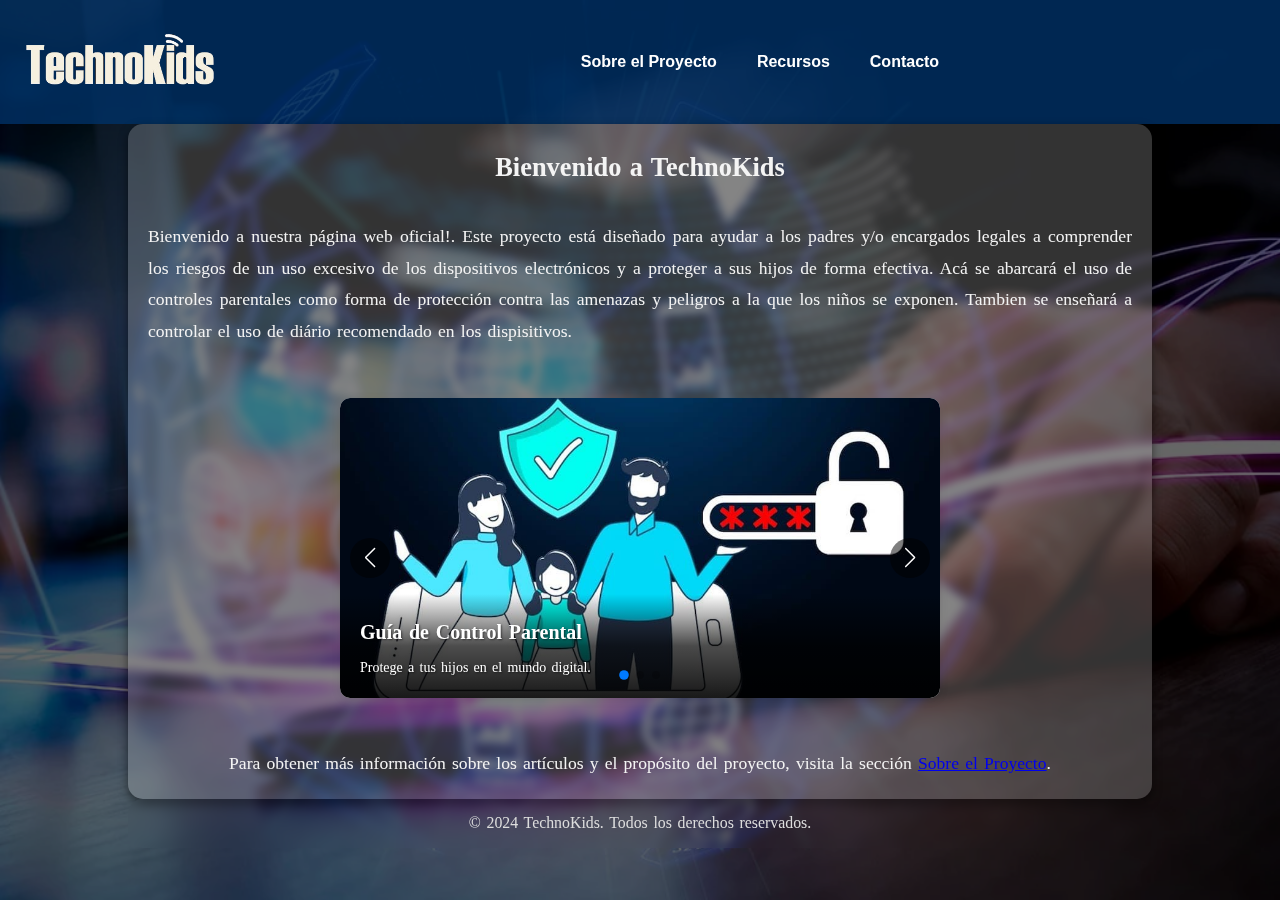
<file: index.html>
<!DOCTYPE html>
<html lang="es">
<head>
    <meta charset="UTF-8">
    <meta name="viewport" content="width=device-width, initial-scale=1.0">
    <title>Bienvenido a TechnoKids</title>
    <link rel="stylesheet" href="styles.css">
    <link rel="stylesheet" href="https://unpkg.com/swiper/swiper-bundle.min.css">
</head>
<body>
    <header>
        <div class="header-container">
            <a href="index.html">
                <img src="images/icono.png" alt="Icono" class="icono">
            </a>
            <nav>
                <ul>
                    <li><a href="about.html">Sobre el Proyecto</a></li>
                    <li><a href="resources.html">Recursos</a></li>
                    <li><a href="contact.html">Contacto</a></li>
                </ul>
            </nav>
        </div>
    </header>

    <main>
        <div class="container">
            <h2>Bienvenido a TechnoKids</h2>
            <p>Bienvenido a nuestra página web oficial!. Este proyecto está diseñado para ayudar a los padres y/o encargados legales a comprender los riesgos de un uso excesivo de los dispositivos electrónicos y a proteger a sus hijos de forma efectiva. Acá se abarcará el uso de controles parentales como forma de protección contra las amenazas y peligros a la que los niños se exponen. Tambien se enseñará a controlar el uso de diário recomendado en los dispisitivos.</p>
         
            <div class="news-carousel">
                <div class="swiper-container">
                    <div class="swiper-wrapper">
                        <!-- Noticia 1 -->
                        <div class="swiper-slide">
                            <a href="articles/control-parental.html" class="news-link">
                                <div class="news-item">
                                    <img src="images/control.jpg" alt="Control Parental">
                                    <div class="news-content">
                                        <h3>Guía de Control Parental</h3>
                                        <p>Protege a tus hijos en el mundo digital.</p>
                                    </div>
                                </div>
                            </a>
                        </div>
                        <!-- Noticia 2 -->
                        <div class="swiper-slide">
                            <a href="articles/tiempo-pantalla.html" class="news-link">
                                <div class="news-item">
                                    <img src="images/tiempo.jpg" alt="Tiempo de Pantalla">
                                    <div class="news-content">
                                        <h3>Tiempo de Pantalla Saludable</h3>
                                        <p>Establece límites en el uso de dispositivos.</p>
                                    </div>
                                </div>
                            </a>
                        </div>
                        <!-- Noticia 3 -->
                        <div class="swiper-slide">
                            <a href="articles/seguridad-online.html" class="news-link">
                                <div class="news-item">
                                    <img src="images/seguridad.jpg" alt="Seguridad Online">
                                    <div class="news-content">
                                        <h3>Seguridad Online para Niños</h3>
                                        <p>Tips para mantener seguros a tus hijos en internet.</p>
                                    </div>
                                </div>
                            </a>
                        </div>
                    </div>
                    <!-- Agregamos los botones de navegación -->
                    <div class="swiper-button-next"></div>
                    <div class="swiper-button-prev"></div>
                    <div class="swiper-pagination"></div>
                </div>
            </div>

            <p>Para obtener más información sobre los artículos y el propósito del proyecto, visita la sección <a href="about.html">Sobre el Proyecto</a>.</p>
        </div>
    </main>

    <footer>
        <div class="container">
            <p>&copy; 2024 TechnoKids. Todos los derechos reservados.</p>
        </div>
    </footer>

    <script src="https://unpkg.com/swiper/swiper-bundle.min.js"></script>
    <script>
        var swiper = new Swiper('.swiper-container', {
            slidesPerView: 1,
            spaceBetween: 30,
            loop: true,
            pagination: {
                el: '.swiper-pagination',
                clickable: true,
            },
            navigation: {
                nextEl: '.swiper-button-next',
                prevEl: '.swiper-button-prev',
            },
            autoplay: {
                delay: 5000,
                disableOnInteraction: false,
            },
        });
    </script>
</body>
</html>
</file>
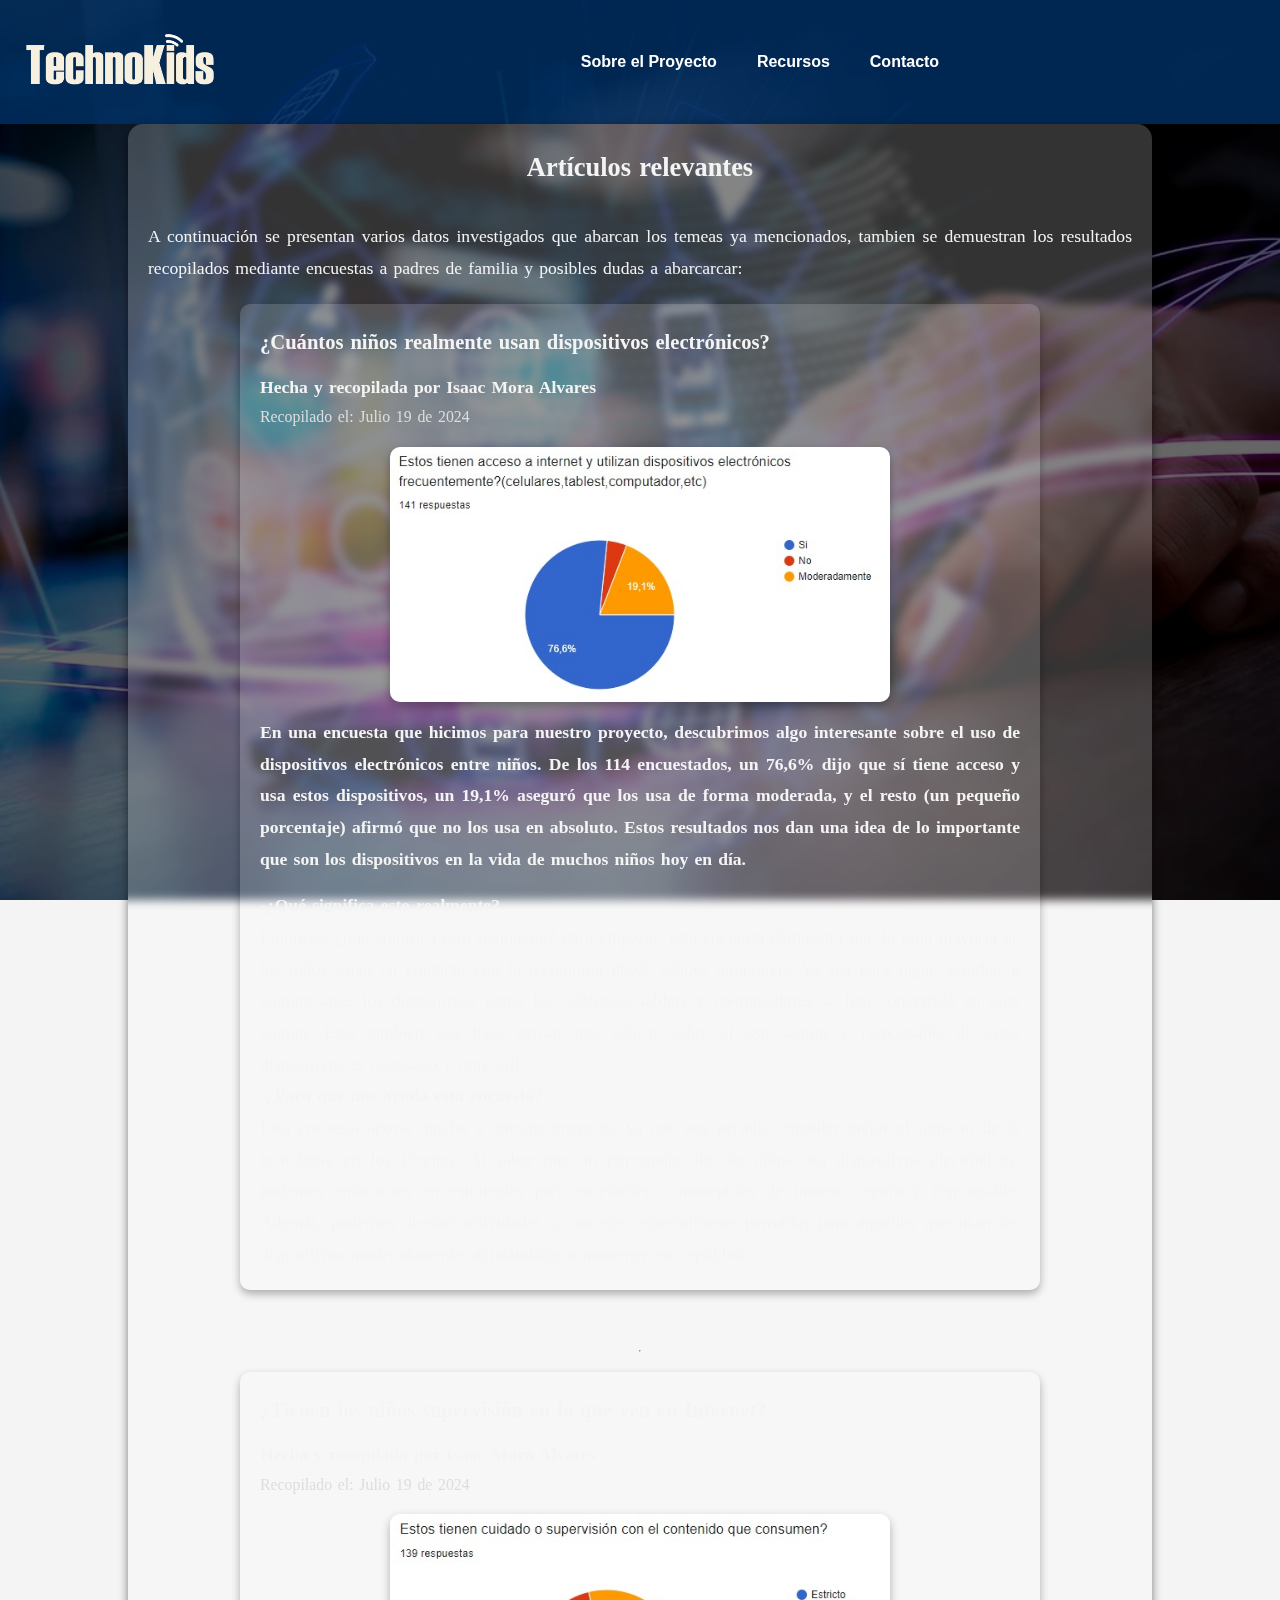
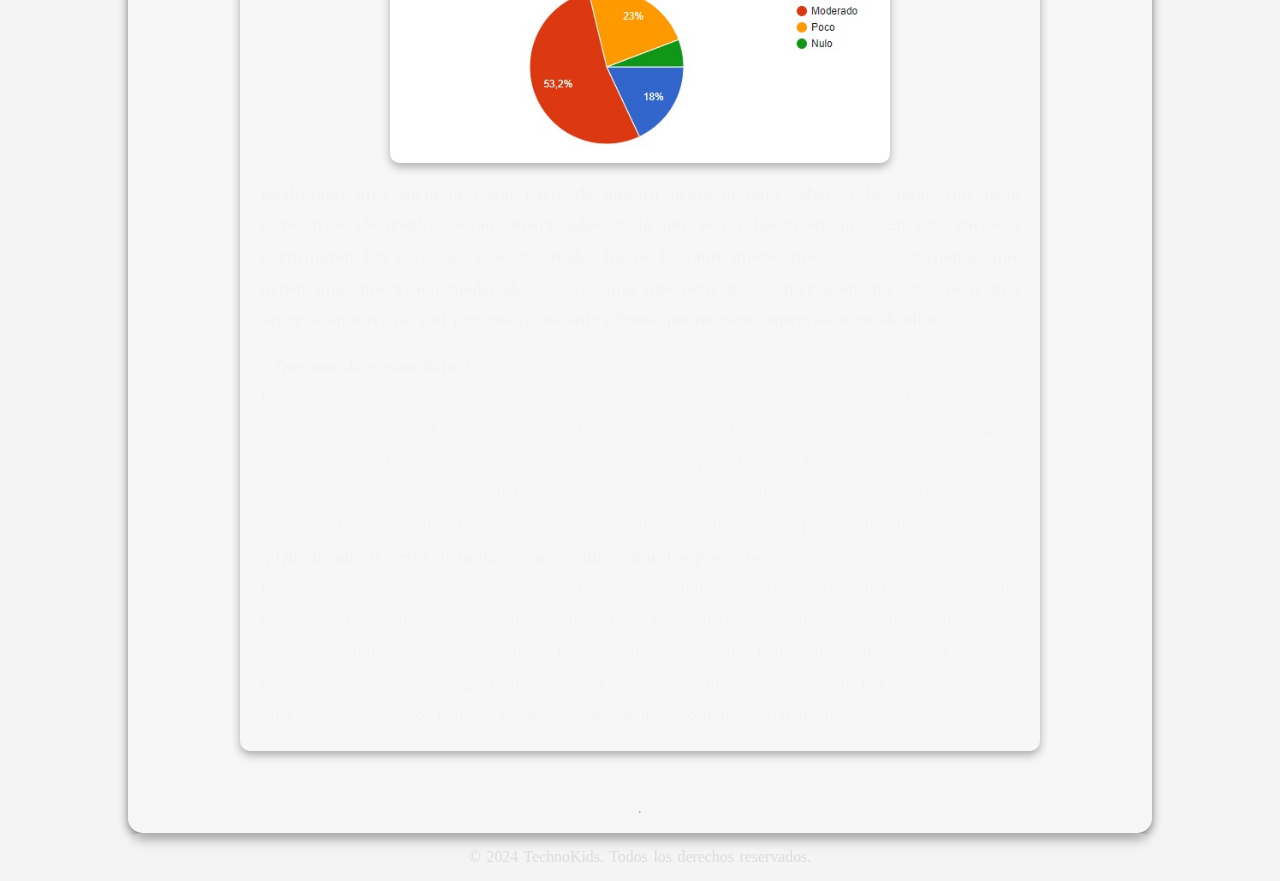
<file: about.html>
<!DOCTYPE html>
<html lang="es">
<head>
    <meta charset="UTF-8">
    <meta name="viewport" content="width=device-width, initial-scale=1.0">
    <title>Sobre el Proyecto</title>
    <link rel="stylesheet" href="styles.css">
</head>
<body>
    <header>
        <div class="header-container">
            <a href="index.html">
                <img src="images/icono.png" alt="Icono" class="icono">
            </a>
            <nav>
                <ul>
                    <li><a href="about.html">Sobre el Proyecto</a></li>
                    <li><a href="resources.html">Recursos</a></li>
                    <li><a href="contact.html">Contacto</a></li>
                </ul>
            </nav>
        </div>
    </header>

    <main>
        <div class="container">
            <h2>Artículos relevantes</h2>
            <p>A continuación se presentan varios datos investigados que abarcan los temeas ya mencionados, tambien se demuestran los resultados recopilados mediante encuestas a padres de familia y posibles dudas a abarcarcar:</p>
            
            <!-- Aquí se trasladan los artículos desde index.html -->
            <article>
                <h3>¿Cuántos niños realmente usan dispositivos electrónicos?</h3>
                <h4>Hecha y recopilada por Isaac Mora Alvares</h4>
                <p class="date">Recopilado el: <span>Julio 19 de 2024</span></p>
                <img src="images/acceso.jpg" alt="Descripción de la imagen 1" class="content-image">
                <p class="intro">
                    En una encuesta que hicimos para nuestro proyecto, descubrimos algo interesante sobre el uso de dispositivos electrónicos entre niños. De los 114 encuestados, un 76,6% dijo que sí tiene acceso y usa estos dispositivos, un 19,1% aseguró que los usa de forma moderada, y el resto (un pequeño porcentaje) afirmó que no los usa en absoluto. Estos resultados nos dan una idea de lo importante que son los dispositivos en la vida de muchos niños hoy en día.
                </p>
                <h4>-¿Qué significa esto realmente?</h4>
                <p>
                    Entonces, ¿qué significa esto realmente? Para empezar, esta encuesta demuestra que la gran mayoría de los niños están en contacto con la tecnología desde edades tempranas. Ya sea para jugar, estudiar o comunicarse, los dispositivos como los teléfonos, tablets y computadoras se han convertido en algo común. Esto también nos hace pensar que educar sobre el uso seguro y responsable de estos dispositivos es necesario y muy útil.
                </p>
                <h4>-¿Para qué nos ayuda esta encuesta?</h4>
                <p>
                    Esta encuesta aporta mucho a nuestro proyecto, ya que nos permite entender mejor el impacto de la tecnología en los jóvenes. Al saber que un porcentaje alto de niños usa dispositivos electrónicos, podemos enfocarnos en estrategias para enseñarles a manejarlos de manera segura y responsable. Además, podemos diseñar actividades o consejos especialmente pensados para aquellos que usan los dispositivos moderadamente, ayudándolos a mantener ese equilibrio.
                </p>
            </article>

            <hr>

            <article>
                <h3>¿Tienen los niños supervisión en lo que ven en Internet?</h3>
                <h4>Hecha y recopilada por Isaac Mora Alvares</h4>
                <p class="date">Recopilado el: <span>Julio 19 de 2024</span></p>
                <img src="images/contenido.jpg" alt="Descripción de la imagen 2" class="content-image">
                <p class="intro">
                    Realizamos otra encuesta como parte de nuestro proyecto para saber si los niños que usan dispositivos electrónicos están supervisados en lo que ven y hacen en línea. En esta encuesta participaron 139 personas, y los resultados fueron bastante interesantes: el 53,2% respondió que tienen una supervisión moderada, el 23% dijo que tiene poca supervisión, un 18% tiene una supervisión estricta, y el porcentaje restante afirmó que no tiene supervisión en absoluto.
                </p>
                <h4>-¿Que nos dice estos datos?</h4>
                <p>
                    Estos datos nos dicen mucho sobre cómo los padres y cuidadores están manejando el acceso de los niños a la tecnología. La mayoría parece intentar supervisar el uso, aunque de manera moderada, lo cual podría significar que los niños tienen cierta libertad, pero bajo la observación de un adulto. Sin embargo, también hay una cantidad considerable que tiene poca o nula supervisión, lo cual podría llevar a riesgos si no saben identificar contenido inapropiado o no entienden los peligros de internet.
                </p>
                <h4>-¿Qué demuestra esta encuesta y cómo ayuda a nuestro proyecto?</h4>
                <p>
                    Los resultados de esta encuesta son un reflejo de la realidad actual y le dan mucho valor a nuestro proyecto. Al ver que la mayoría de los niños tiene una supervisión moderada y muchos otros tienen supervisión mínima, entendemos que es necesario dar herramientas tanto a los padres como a los niños para navegar de manera segura en internet. A veces, los adultos no saben qué tan expuestos pueden estar los niños a ciertos peligros en línea, y esta encuesta lo muestra claramente.
                </p>
            </article>

            <hr>
            
        </div>
    </main>

    <footer>
        <div class="container">
            <p>&copy; 2024 TechnoKids. Todos los derechos reservados.</p>
        </div>
    </footer>
</body>
</html>
</file>
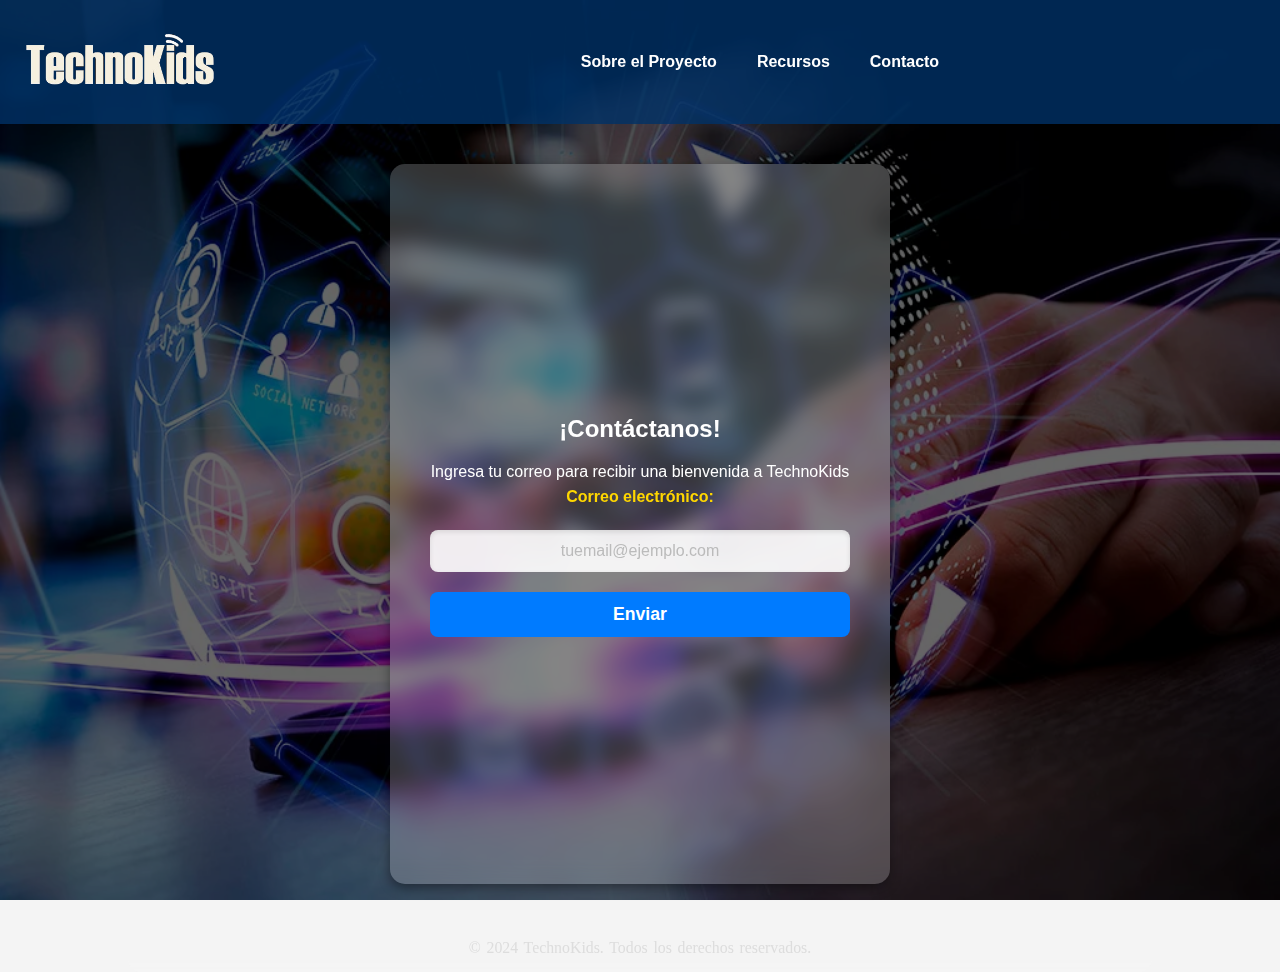
<file: contact.html>
<!DOCTYPE html>
<html lang="es">
<head>
    <meta charset="UTF-8">
    <meta name="viewport" content="width=device-width, initial-scale=1.0">
    <title>Contacto - TechnoKids</title>
    <link rel="stylesheet" href="styles.css">
</head>
<body>
    <header>
        <div class="header-container">
            <a href="index.html">
                <img src="images/icono.png" alt="Icono" class="icono">
            </a>
            <nav>
                <ul>
                    <li><a href="about.html">Sobre el Proyecto</a></li>
                    <li><a href="resources.html">Recursos</a></li>
                    <li><a href="contact.html">Contacto</a></li>
                </ul>
            </nav>
        </div>
    </header>

    <main>
        <div class="contact-container">
            <h2>¡Contáctanos!</h2>
            <p>Ingresa tu correo para recibir una bienvenida a TechnoKids</p>
            <form action="send_welcome_email.php" method="post" class="contact-form">
                <label for="email">Correo electrónico:</label>
                <input type="email" id="email" name="email" required placeholder="tuemail@ejemplo.com">
                <button type="submit">Enviar</button>
            </form>
        </div>
    </main>

    <footer>
        <div class="container">
            <p>&copy; 2024 TechnoKids. Todos los derechos reservados.</p>
        </div>
    </footer>
</body>
</html>
</file>
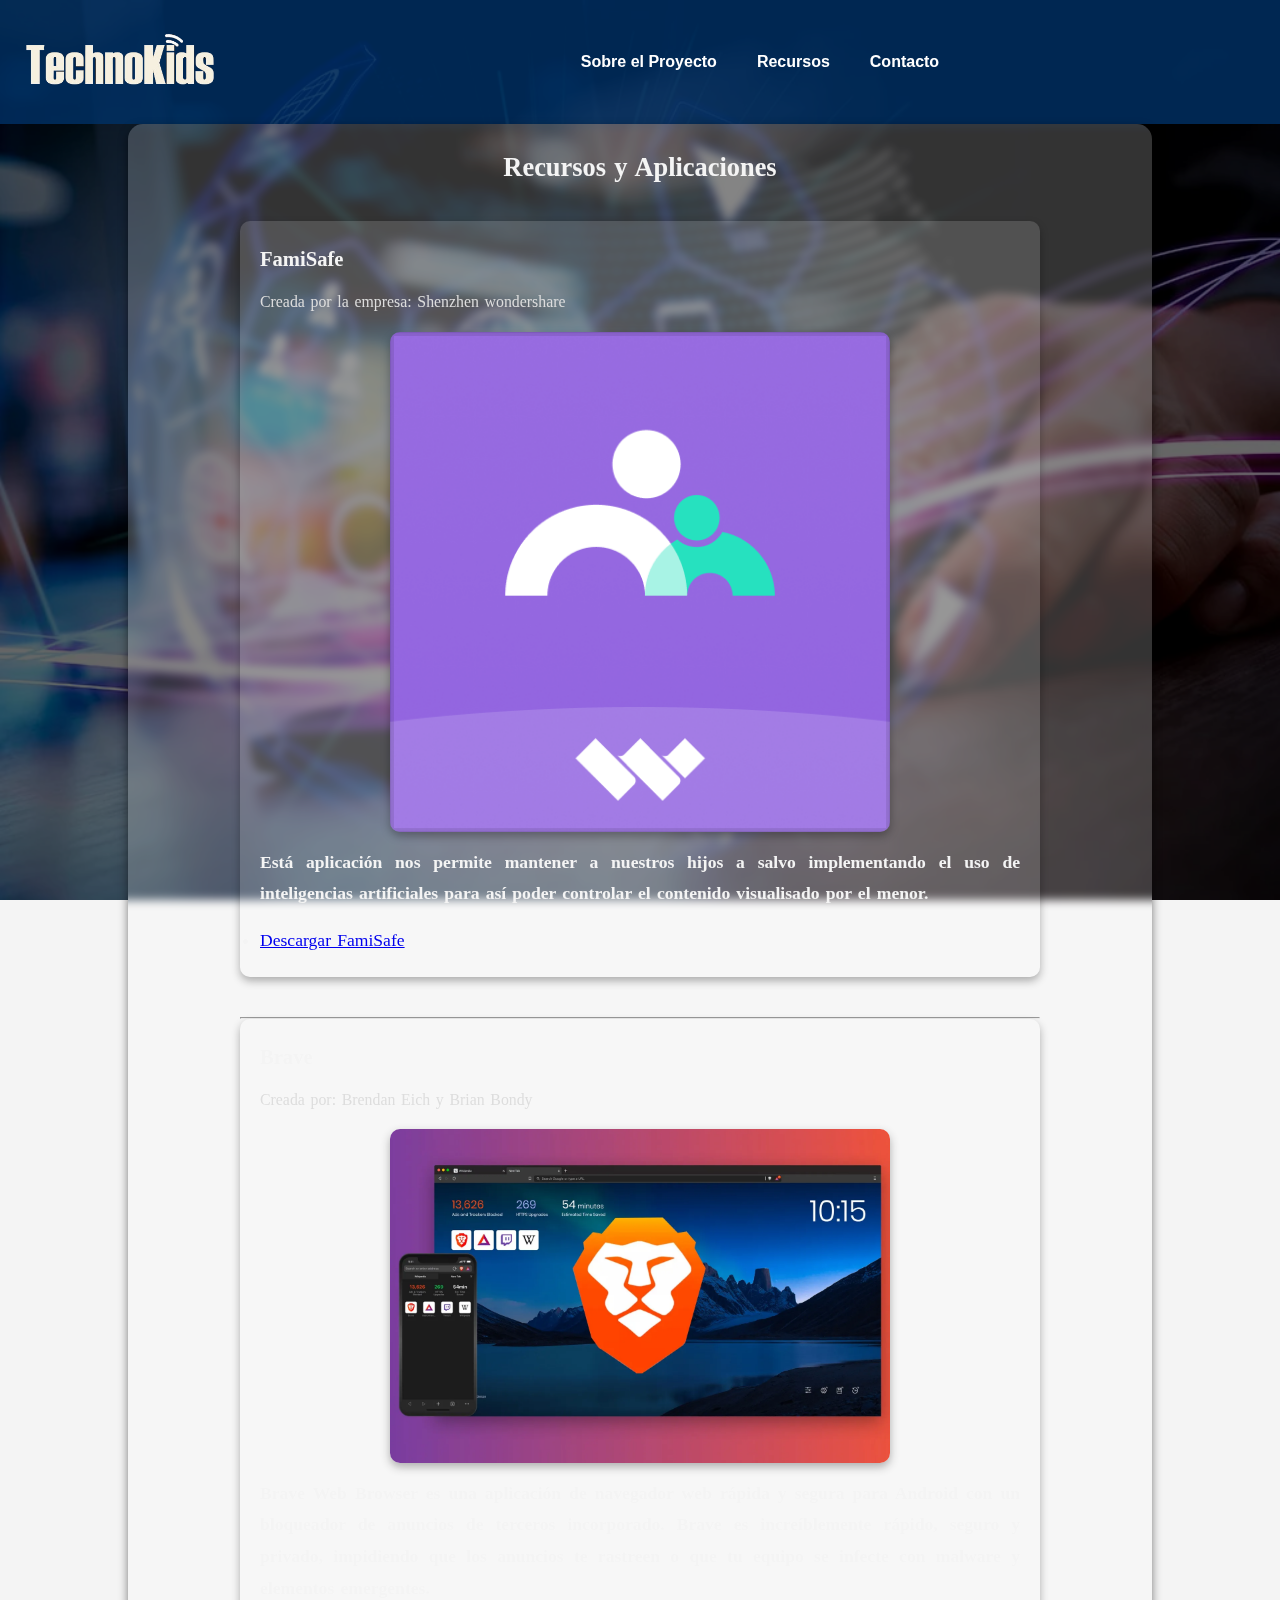
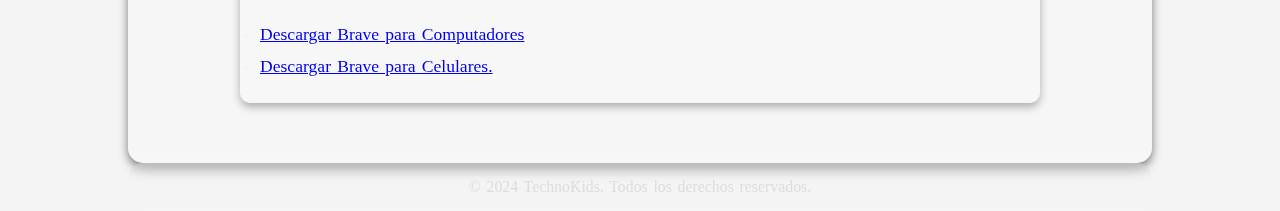
<file: resources.html>
<!DOCTYPE html>
<html lang="es">
<head>
    <meta charset="UTF-8">
    <meta name="viewport" content="width=device-width, initial-scale=1.0">
    <title>Recursos</title>
    <link rel="stylesheet" href="styles.css">
</head>
<body>
    <header>
        <div class="header-container">
            <a href="index.html">
                <img src="images/icono.png" alt="Icono" class="icono">
            </a>
            <nav>
                <ul>
                    <li><a href="about.html">Sobre el Proyecto</a></li>
                    <li><a href="resources.html">Recursos</a></li>
                    <li><a href="contact.html">Contacto</a></li>
                </ul>
            </nav>
        </div>
    </header>
    
    <main>
        <div class="container">
            <h2>Recursos y Aplicaciones</h2>
            <ul>
                <article>
                    <h3>FamiSafe</h3>
                   
                    <p class="date">Creada por la empresa: <span>Shenzhen wondershare</span></p>
                    <img src="images/FamiSafe.png" alt="Descripción de la imagen 2" class="content-image">
                    <p class="intro">
                       Está aplicación nos permite mantener a nuestros hijos a salvo implementando el uso de inteligencias artificiales para así poder controlar el contenido visualisado por el menor.
                       <li><a href="https://famisafe.wondershare.com/ad/es/parental-control-mobile-pro.html?gad_source=1&gclid=CjwKCAjw-JG5BhBZEiwAt7JR6xC1vYVy9ydip6O2wvQagh_d2LYSYZMA3zkY95dCDq110V1VaaTY8RoCQgQQAvD_BwE" download>Descargar FamiSafe</a></li>
                    </p>
                </article>

                <hr>

                <article>
                    <h3>Brave</h3>
                    <p class="date">Creada por: <span>Brendan Eich y Brian Bondy</span></p>
                    <img src="images/brave.jpg" alt="Descripción de la imagen 2" class="content-image">
                    <p class="intro">
                        Brave Web Browser es una aplicación de navegador web rápida y segura para Android con un bloqueador de anuncios de terceros incorporado. Brave es increíblemente rápido, seguro y privado, impidiendo que los anuncios te rastreen o que tu equipo se infecte con malware y elementos emergentes.
                       <li><a href="https://brave.com/es/download/" download>Descargar Brave para Computadores</a></li>
                       <li><a href="https://play.google.com/store/apps/details?id=com.brave.browser&hl=es_CR" download>Descargar Brave para Celulares.</a></li>
                    </p>
                </article>

            </ul>
        </div>
    </main>

    <footer>
        <div class="container">
            <p>&copy; 2024 TechnoKids. Todos los derechos reservados.</p>
        </div>
    </footer>
</body>
</html>
</file>
<file: styles.css>
* {
    box-sizing: border-box;
    margin: 0;
    padding: 0;
}

html, body {
    height: 100%; /* Asegura que el body ocupe toda la altura */
}

body {
    font-family: 'Arial', sans-serif;
    line-height: 1.6;
    background-image: url('images/caca.jpg'); /* Reemplaza con tu imagen */
    background-size: cover; /* Cubre toda el área */
    background-position: center; /* Centra la imagen */
    background-repeat: no-repeat; /* Evita que la imagen se repita */
    background-attachment: fixed; /* La imagen se queda fija al hacer scroll */
    background-color: #f4f4f4; /* Color de fondo por defecto */
    position: relative; /* Para el pseudo-elemento */
}

body::before {
    content: ''; /* Requerido para pseudo-elementos */
    position: absolute; /* Posición absoluta */
    top: 0; /* Alinea al top */
    left: 0; /* Alinea a la izquierda */
    width: 100%; /* Ancho completo */
    height: 100%; /* Altura completa */
    background-color: rgba(0, 0, 0, 0.5); /* Fondo negro con 50% de opacidad */
    z-index: 1; /* Coloca debajo del contenido */
}

.container {
    position: relative; /* Para que el contenido esté por encima del overlay */
    z-index: 2; /* Asegura que el contenido esté por encima del overlay */
    color: white; /* Color del texto para visibilidad */
    padding: 20px; /* Añade un poco de padding */
}

header {
    background: rgba(0, 123, 255, 0.8); /* Fondo azul semi-transparente */
    color: #fff;
    padding: 20px 0;
}

nav {
    text-align: center; /* Centra el contenido del nav */
}

nav ul {
    list-style: none;
    padding: 0;
}

.icono {
    width: 200px; /* Tamaño deseado */
    height: auto;
}

.container {
    width: 80%;
    margin: auto;
    display: flex; /* Cambiado a flexbox */
    align-items: center; /* Alinea verticalmente */
    justify-content: space-between; /* Espacio entre icono y nav */
}

nav ul li {
    display: inline;
    margin-left: 20px;
}

nav ul li a {
    color: #fff;
    text-decoration: none;
    font-weight: bold;
    transition: color 0.3s ease, transform 0.3s ease; /* Agrega transición */
}

nav ul li a:hover {
    text-decoration: underline;
    color: #FFD700; /* Cambia el color al pasar el mouse */
    transform: scale(1.1); /* Aumenta ligeramente el tamaño */
}
.container {
    position: relative;
    z-index: 2;
    color: white;
    padding: 20px;
    width: 80%;
    margin: auto;
    background-color: rgba(255, 255, 255, 0.2); /* Fondo semitransparente */
    border-radius: 15px; /* Bordes redondeados */
    box-shadow: 0px 4px 10px rgba(0, 0, 0, 0.5); /* Sombra para resaltar el cuadro */
    backdrop-filter: blur(5px); /* Efecto de desenfoque en el fondo */
}

/* Nueva clase para las imágenes */
.content-image {
    display: block;
    margin: 20px auto;
    width: 100%;
    max-width: 500px; /* Ajusta el tamaño máximo de las imágenes */
    border-radius: 10px; /* Bordes redondeados para las imágenes */
    box-shadow: 0px 4px 10px rgba(0, 0, 0, 0.3); /* Sombra para resaltar las imágenes */
}
.container {
    /* Estilos anteriores */
    position: relative;
    z-index: 2;
    padding: 20px;
    width: 80%;
    margin: auto;
    background-color: rgba(255, 255, 255, 0.2);
    border-radius: 15px;
    box-shadow: 0px 4px 10px rgba(0, 0, 0, 0.5);
    backdrop-filter: blur(5px);

    /* Estilo de letra */
    font-family: 'Georgia', serif; /* Cambia la fuente a una más elegante */
    font-size: 1.1em; /* Ajusta el tamaño de letra */
    color: #f4f4f4; /* Mantiene el color claro para visibilidad */
    line-height: 1.8; /* Aumenta la separación de líneas para legibilidad */
    text-align: justify; /* Justifica el texto */
}
.container {
    /* Estilos previos */
    position: relative;
    z-index: 2;
    padding: 20px;
    width: 80%;
    margin: auto;
    background-color: rgba(255, 255, 255, 0.2);
    border-radius: 15px;
    box-shadow: 0px 4px 10px rgba(0, 0, 0, 0.5);
    backdrop-filter: blur(5px);

    /* Ajustes de letra */
    font-family: 'Georgia', serif; /* Fuente elegante */
    font-size: 1.1em; /* Tamaño de letra adecuado */
    color: #f4f4f4;
    line-height: 1.8; /* Separación entre líneas */
    text-align: justify; /* Justifica el texto */
    overflow-wrap: break-word; /* Evita desbordamientos de palabras largas */
    word-spacing: 0.1em; /* Espacio entre palabras para mejorar legibilidad */
}
article {
    margin-bottom: 40px; /* Espacio entre artículos */
    padding: 20px; /* Espaciado interno del artículo */
    background-color: rgba(255, 255, 255, 0.15); /* Fondo semitransparente */
    border-radius: 10px; /* Bordes redondeados */
    box-shadow: 0px 4px 8px rgba(0, 0, 0, 0.3); /* Sombra para resaltar el artículo */
}

h2, h3 {
    margin-bottom: 10px; /* Espacio debajo del título y subtítulo */
}

.date {
    font-size: 0.9em; /* Tamaño más pequeño para la fecha */
    color: #ddd; /* Color tenue para no distraer del contenido */
    margin-bottom: 15px; /* Espacio debajo de la fecha */
}

.intro {
    font-weight: bold; /* Destaca la introducción */
    margin-bottom: 15px; /* Espacio debajo de la introducción */
}

.content-image {
    display: block;
    margin: 15px auto; /* Centra y añade espacio a la imagen */
    width: 100%;
    max-width: 500px; /* Tamaño máximo de las imágenes */
    border-radius: 10px;
    box-shadow: 0px 4px 10px rgba(0, 0, 0, 0.3); /* Sombra para la imagen */
}
.container {
    display: flex;
    flex-direction: column; /* Coloca cada elemento en una columna (uno debajo del otro) */
    gap: 40px; /* Espacio entre cada artículo */
    align-items: center; /* Centra los artículos horizontalmente */
}

article {
    width: 100%; /* Asegura que el artículo ocupe todo el ancho disponible en el contenedor */
    max-width: 800px; /* Define un ancho máximo para mantener el diseño legible */
    padding: 20px;
    background-color: rgba(255, 255, 255, 0.15);
    border-radius: 10px;
    box-shadow: 0px 4px 8px rgba(0, 0, 0, 0.3);
}
body::before {
    content: '';
    position: fixed; /* Cambia a fixed para que cubra toda la pantalla */
    top: 0;
    left: 0;
    width: 100%;
    height: 100%;
    background-color: rgba(0, 0, 0, 0.6); /* Aumenta la opacidad para oscurecer más el fondo */
    z-index: 0; /* Asegura que quede detrás del contenido */
}
.container {
    display: flex;
    flex-direction: column;
    gap: 20px; /* Espacio reducido entre cada artículo */
    align-items: center;
}
/* Estilos específicos para el contenedor del encabezado */
.header-container {
    display: flex;
    align-items: center;
    justify-content: flex-start; /* Alinea el contenido al principio del contenedor */
    padding: 10px 20px; /* Ajusta el espaciado si es necesario */
}

/* Alinea el icono a la izquierda */
.icono {
    margin-right: 20px; /* Añade espacio entre el icono y el menú */
}

/* Estilos para el menú de navegación */
nav {
    flex-grow: 1;
    text-align: center; /* Centra el menú horizontalmente */
}

nav ul {
    display: inline-flex; /* Alinea los botones en línea */
    list-style: none;
    padding: 0;
    margin: 0;
    gap: 20px; /* Espaciado entre botones */
}

nav ul li a {
    color: #fff;
    text-decoration: none;
    font-weight: bold;
    transition: color 0.3s ease, transform 0.3s ease;
}

nav ul li a:hover {
    text-decoration: underline;
    color: #FFD700;
    transform: scale(1.1);
}
body::before {
    content: '';
    position: fixed;
    top: 0;
    left: 0;
    width: 100%;
    height: 100%;
    background-color: rgba(0, 0, 0, 0.6); /* Opacidad del fondo */
    z-index: 0; /* Mantén este z-index bajo */
}

/* Asegura que el contenedor del encabezado esté encima del fondo */
.header-container {
    position: relative;
    z-index: 1; /* Eleva el z-index para que el menú sea clicable */
    display: flex;
    align-items: center;
    justify-content: flex-start;
    padding: 10px 20px;
}

.icono {
    margin-right: 20px;
}

/* Centrado del menú y ajuste de estilo */
nav {
    flex-grow: 1;
    text-align: center;
}

nav ul {
    display: inline-flex;
    list-style: none;
    padding: 0;
    margin: 0;
    gap: 20px;
}

nav ul li a {
    color: #fff;
    text-decoration: none;
    font-weight: bold;
    transition: color 0.3s ease, transform 0.3s ease;
}

nav ul li a:hover {
    text-decoration: underline;
    color: #FFD700;
    transform: scale(1.1);
}
.celulares{
    margin-right: 0.5px;
    width: 600px;
    height: auto;
    border-radius: 15px;
}
/* Contenedor del formulario de contacto */
.contact-container {
    display: flex;
    flex-direction: column;
    align-items: center;
    justify-content: center;
    min-height: 70vh;
    background-color: rgba(255, 255, 255, 0.2); /* Fondo semitransparente */
    padding: 40px;
    border-radius: 15px;
    box-shadow: 0px 4px 12px rgba(0, 0, 0, 0.4); /* Sombra suave */
    width: 90%;
    max-width: 400px;
    margin: auto;
    color: white;
    backdrop-filter: blur(10px);
}

/* Estilos de formulario */
.contact-form {
    width: 100%;
    display: flex;
    flex-direction: column;
    gap: 20px;
}

.contact-form label {
    font-weight: bold;
    color: #FFD700; /* Color dorado */
}

.contact-form input[type="email"] {
    padding: 12px;
    font-size: 1em;
    border-radius: 8px;
    border: none;
    outline: none;
    background-color: rgba(255, 255, 255, 0.9); /* Fondo claro */
    box-shadow: inset 0px 2px 5px rgba(0, 0, 0, 0.1);
}

.contact-form input[type="email"]::placeholder {
    color: #bbb;
}

.contact-form button {
    padding: 12px;
    font-size: 1.1em;
    font-weight: bold;
    color: white;
    background-color: #007bff; /* Botón azul */
    border: none;
    border-radius: 8px;
    cursor: pointer;
    transition: background-color 0.3s ease;
}

.contact-form button:hover {
    background-color: #0056b3; /* Color azul oscuro al pasar el mouse */
}
/* Estilo para el pie de página */
footer .container {
    background-color: transparent; /* Remueve cualquier fondo */
    box-shadow: none; /* Elimina la sombra si tiene alguna */
    color: white; /* Asegura que el texto sea visible */
    text-align: center; /* Centra el texto */
    padding: 10px 0;
}

footer p {
    margin: 0;
    font-size: 0.9em;
    color: #ddd; /* Color tenue para menos énfasis */
}
/* Contenedor del formulario de contacto */
.contact-container {
    display: flex;
    flex-direction: column;
    align-items: center;
    justify-content: center;
    min-height: 80vh; /* Incrementa la altura mínima para mayor espacio */
    background-color: rgba(255, 255, 255, 0.2); /* Fondo semitransparente */
    padding: 60px 40px; /* Aumenta el padding para más espacio interno */
    border-radius: 15px;
    box-shadow: 0px 4px 12px rgba(0, 0, 0, 0.4); /* Sombra suave */
    width: 90%;
    max-width: 500px; /* Ancho máximo ligeramente mayor */
    margin: 40px auto; /* Añade margen superior e inferior para separación */
    color: white;
    backdrop-filter: blur(10px);
}
/* Estilo de formulario centrado */
.contact-form {
    width: 100%;
    display: flex;
    flex-direction: column;
    gap: 20px;
    text-align: center; /* Centra el texto dentro del formulario */
}

.contact-form label {
    font-weight: bold;
    color: #FFD700; /* Color dorado */
    text-align: center; /* Centra el texto de las etiquetas */
}

.contact-form input[type="email"] {
    padding: 12px;
    font-size: 1em;
    border-radius: 8px;
    border: none;
    outline: none;
    background-color: rgba(255, 255, 255, 0.9); /* Fondo claro */
    text-align: center; /* Centra el texto dentro del campo de entrada */
    box-shadow: inset 0px 2px 5px rgba(0, 0, 0, 0.1);
}

.contact-form button {
    padding: 12px;
    font-size: 1.1em;
    font-weight: bold;
    color: white;
    background-color: #007bff; /* Botón azul */
    border: none;
    border-radius: 8px;
    cursor: pointer;
    transition: background-color 0.3s ease;
    text-align: center; /* Centra el texto dentro del botón */
}
/* Estilos existentes permanecen igual */

/* Nuevos estilos del carrusel con nombres de clase más específicos */
.news-carousel {
    margin: 40px auto;
    max-width: 1200px; /* Ajusta según el ancho de tu contenido */
    position: relative;
    background: #fff;
    border-radius: 10px;
    overflow: hidden;
}

.swiper-container {
    width: 100%;
    height: 400px; /* Altura ajustable según necesites */
}

.news-item {
    position: relative;
    width: 100%;
    height: 100%;
}

.news-item img {
    width: 100%;
    height: 100%;
    object-fit: cover;
    display: block;
}

.news-content {
    position: absolute;
    bottom: 0;
    left: 0;
    right: 0;
    padding: 20px;
    background: linear-gradient(to top, rgba(0,0,0,0.8), transparent);
    color: #fff;
    z-index: 1;
}

.news-content h3 {
    font-size: 24px;
    margin-bottom: 10px;
    font-weight: 600;
    color: #fff;
}

.news-content p {
    font-size: 16px;
    line-height: 1.6;
    margin: 0;
    color: #fff;
}

/* Estilos de los botones de navegación */
.swiper-button-next,
.swiper-button-prev {
    width: 40px !important;
    height: 40px !important;
    background: rgba(0,0,0,0.5);
    border-radius: 50%;
    color: #fff !important;
}

.swiper-button-next:after,
.swiper-button-prev:after {
    font-size: 20px !important;
}

/* Estilos de la paginación */
.swiper-pagination-bullet {
    width: 8px;
    height: 8px;
    background: rgba(255,255,255,0.5);
    opacity: 1;
}

.swiper-pagination-bullet-active {
    background: #fff;
}

/* Media queries para responsividad */
@media (max-width: 768px) {
    .swiper-container {
        height: 300px;
    }

    .news-content h3 {
        font-size: 20px;
    }

    .news-content p {
        font-size: 14px;
    }
}
/* Ajuste del tamaño del slideshow */
.swiper-container {
    width: 100%;
    height: 300px; /* Reducido de 400px a 300px */
    max-width: 800px; /* Limita el ancho máximo */
    margin: 0 auto; /* Centra el slideshow */
}

.news-carousel {
    margin: 30px auto; /* Reducido el margen */
    max-width: 800px; /* Mismo ancho máximo que el contenedor */
}
/* Estilos actualizados para el slideshow y las imágenes */
.news-carousel {
    margin: 30px auto;
    max-width: 600px;
    position: relative;
    background: #fff;
    border-radius: 10px;
    overflow: hidden;
    box-shadow: 0 2px 10px rgba(0,0,0,0.1);
}

.swiper-container {
    width: 100%;
    height: 300px; /* Aumentado para mejor visualización */
}

.news-item {
    position: relative;
    width: 100%;
    height: 100%;
    overflow: hidden; /* Evita que las imágenes se desborden */
}

.news-item img {
    width: 100%;
    height: 100%;
    object-fit: cover; /* Mantiene la proporción y cubre todo el espacio */
    object-position: center; /* Centra la imagen */
    transition: transform 0.3s ease; /* Suave transición para efectos hover */
}

/* Efecto hover opcional para las imágenes */
.news-item:hover img {
    transform: scale(1.05);
}

.news-content {
    position: absolute;
    bottom: 0;
    left: 0;
    right: 0;
    padding: 20px;
    background: linear-gradient(to top, 
        rgba(0,0,0,0.9) 0%,
        rgba(0,0,0,0.7) 50%,
        rgba(0,0,0,0) 100%);
    color: #fff;
    z-index: 1; /* Asegura que el texto esté sobre la imagen */
}

.news-content h3 {
    font-size: 20px;
    margin-bottom: 8px;
    font-weight: 600;
    text-shadow: 1px 1px 2px rgba(0,0,0,0.5);
}

.news-content p {
    font-size: 14px;
    line-height: 1.4;
    margin: 0;
    text-shadow: 1px 1px 2px rgba(0,0,0,0.5);
}

/* Estilos mejorados para los botones de navegación */
.swiper-button-next,
.swiper-button-prev {
    color: #fff;
    background: rgba(0,0,0,0.5);
    width: 40px;
    height: 40px;
    border-radius: 50%;
    --swiper-navigation-size: 20px;
    transition: background-color 0.3s ease;
}

.swiper-button-next:after,
.swiper-button-prev:after {
    font-size: 20px;
}

.swiper-button-next:hover,
.swiper-button-prev:hover {
    background: rgba(0,0,0,0.8);
}

/* Estilos mejorados para la paginación */
.swiper-pagination-bullet {
    width: 8px;
    height: 8px;
    background: rgba(255,255,255,0.5);
    opacity: 1;
    transition: background-color 0.3s ease;
}

.swiper-pagination-bullet-active {
    background: #fff;
    transform: scale(1.2);
}

/* Ajustes responsivos */
@media (max-width: 768px) {
    .news-carousel {
        max-width: 100%;
        margin: 20px auto;
    }
    
    .swiper-container {
        height: 250px;
    }
    
    .news-content h3 {
        font-size: 18px;
    }
    
    .news-content p {
        font-size: 13px;
    }
    
    .swiper-button-next,
    .swiper-button-prev {
        width: 35px;
        height: 35px;
    }
}

@media (max-width: 480px) {
    .swiper-container {
        height: 200px;
    }
    
    .news-content h3 {
        font-size: 16px;
    }
    
    .news-content p {
        font-size: 12px;
    }
}
/* Estilos para los artículos */
.article-container {
    max-width: 800px;
    margin: 0 auto;
    padding: 20px;
}

.article-image {
    width: 100%;
    max-height: 400px;
    object-fit: cover;
    border-radius: 10px;
    margin: 20px 0;
}

.article-container h1 {
    font-size: 32px;
    color: #333;
    margin-bottom: 20px;
}

.article-container h2 {
    font-size: 24px;
    color: #444;
    margin: 30px 0 15px;
}

.article-container p {
    line-height: 1.6;
    margin-bottom: 15px;
    color: #666;
}

.article-container ul {
    margin-left: 20px;
    margin-bottom: 20px;
}

.article-container li {
    margin-bottom: 10px;
    color: #666;
}

/* Estilo para los enlaces del slideshow */
.news-link {
    text-decoration: none;
    color: inherit;
    display: block;
    width: 100%;
    height: 100%;
}

.news-link:hover {
    opacity: 0.95;
}
/* Estilos para los artículos */
.article-container {
    max-width: 800px;
    margin: 40px auto;
    padding: 0 20px;
}

.article-content {
    background: #fff;
    border-radius: 10px;
    padding: 30px;
    box-shadow: 0 2px 10px rgba(0,0,0,0.1);
}

.article-content h1 {
    font-size: 2.5em;
    color: #333;
    margin-bottom: 20px;
}

.article-meta {
    color: #666;
    font-size: 0.9em;
    margin-bottom: 20px;
}

.article-image {
    width: 100%;
    max-height: 400px;
    object-fit: cover;
    border-radius: 8px;
    margin: 20px 0;
}

.article-text {
    line-height: 1.6;
    color: #444;
}

.article-text h2 {
    font-size: 1.8em;
    color: #333;
    margin: 30px 0 15px;
}

.article-text h3 {
    font-size: 1.4em;
    color: #444;
    margin: 25px 0 10px;
}

.article-text p {
    margin-bottom: 20px;
}

.article-text ul, 
.article-text ol {
    margin: 20px 0;
    padding-left: 25px;
}

.article-text li {
    margin-bottom: 10px;
}

/* Estilos responsivos */
@media (max-width: 768px) {
    .article-container {
        padding: 0 15px;
    }

    .article-content {
        padding: 20px;
    }

    .article-content h1 {
        font-size: 2em;
    }

    .article-text h2 {
        font-size: 1.5em;
    }

    .article-text h3 {
        font-size: 1.2em;
    }
}

@media (max-width: 480px) {
    .article-content h1 {
        font-size: 1.8em;
    }

    .article-text h2 {
        font-size: 1.3em;
    }

    .article-text h3 {
        font-size: 1.1em;
    }
}
/* Estilos específicos para artículos */
.article {
    background-color: rgba(255, 255, 255, 0.2);
    backdrop-filter: blur(5px);
    border-radius: 15px;
    padding: 30px;
    margin: 40px 0;
    color: white;
    box-shadow: 0px 4px 10px rgba(0, 0, 0, 0.5);
}

.article h1 {
    font-size: 2.5em;
    margin-bottom: 30px;
    color: #FFD700;
    text-align: center;
}

.article h2 {
    font-size: 1.8em;
    margin: 25px 0 15px;
    color: #FFD700;
}

.article h3 {
    font-size: 1.4em;
    margin: 20px 0 10px;
    color: #FFD700;
}

.article-image {
    width: 100%;
    max-width: 800px;
    height: auto;
    border-radius: 15px;
    margin: 20px auto;
    display: block;
    box-shadow: 0px 4px 10px rgba(0, 0, 0, 0.3);
}

.article-content {
    line-height: 1.8;
    font-size: 1.1em;
}

.article ul, 
.article ol {
    margin: 20px 0;
    padding-left: 25px;
}

.article li {
    margin-bottom: 10px;
}

/* Ajustes responsivos */
@media (max-width: 768px) {
    .article {
        padding: 20px;
    }

    .article h1 {
        font-size: 2em;
    }

    .article h2 {
        font-size: 1.5em;
    }

    .article h3 {
        font-size: 1.2em;
    }

    .article-content {
        font-size: 1em;
    }
}

@media (max-width: 480px) {
    .article h1 {
        font-size: 1.8em;
    }

    .article h2 {
        font-size: 1.3em;
    }

    .article h3 {
        font-size: 1.1em;
    }
}
</file>
